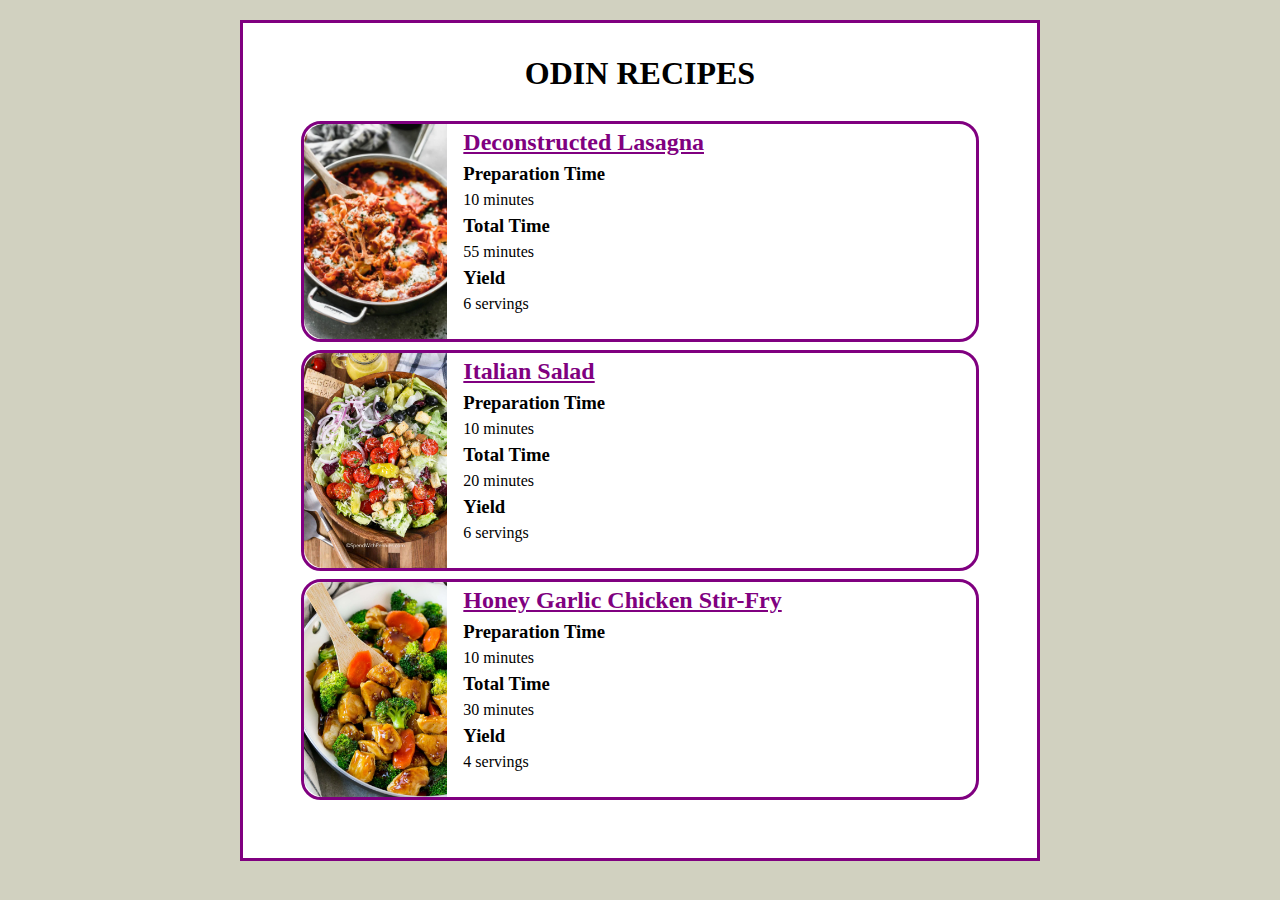
<file: index.html>
<!DOCTYPE html>
<html lang="en">
    <head>
        <meta charset="utf-8">
        <title>Odin Recipes</title>
        <link rel="stylesheet" href="./css/style.css">
    </head>

    <body>
        <div class="container">
            <div class="container-card">
                <h1>Odin Recipes</h1>

                <div class="card" id="lasagna-overview">
                    <img src="./img/lasagna.webp" alt="A lasagna.">

                    <div class="recipe-overview">
                        <h2 class="recipe-link"><a href="./recipes/lasagna.html">Deconstructed Lasagna</a></h2>

                        <section class="recipe-quick-info">
                            <ul class="quick-info-list">
                                <li>
                                    <h3>Preparation Time</h3>
                                    <p>10 minutes</p>
                                </li>
                                <li>
                                    <h3>Total Time</h3>
                                    <p>55 minutes</p>
                                </li>
                                <li>
                                    <h3>Yield</h3>
                                    <p>6 servings</p>
                                </li>
                            </ul>
                        </section>
                    </div>
                </div>

                <div class="card" id="salad-overview">
                    <img src="./img/salad.jpg" alt="A nice salad.">

                    <div class="recipe-overview">
                        <h2 class="recipe-link"><a href="./recipes/salad.html">Italian Salad</a></h2>

                        <section class="recipe-quick-info">
                            <ul class="quick-info-list">
                                <li>
                                    <h3>Preparation Time</h3>
                                    <p>10 minutes</p>
                                </li>
                                <li>
                                    <h3>Total Time</h3>
                                    <p>20 minutes</p>
                                </li>
                                <li>
                                    <h3>Yield</h3>
                                    <p>6 servings</p>
                                </li>
                            </ul>
                        </section>
                    </div>
                </div>

                <div class="card" id="stir-fry-overview">
                    <img src="./img/stir-fry.webp" alt="A chicken stir-fry.">

                    <div class="recipe-overview">
                        <h2 class="recipe-link"><a href="./recipes/chicken-stir-fry.html">Honey Garlic Chicken Stir-Fry</a></h2>

                        <section class="recipe-quick-info">
                            <ul class="quick-info-list">
                                <li>
                                    <h3>Preparation Time</h3>
                                    <p>10 minutes</p>
                                </li>
                                <li>
                                    <h3>Total Time</h3>
                                    <p>30 minutes</p>
                                </li>
                                <li>
                                    <h3>Yield</h3>
                                    <p>4 servings</p>
                                </li>
                            </ul>
                        </section>
                    </div>
                </div>

            </div>

        </div>
        
    </body>
</html>
</file>
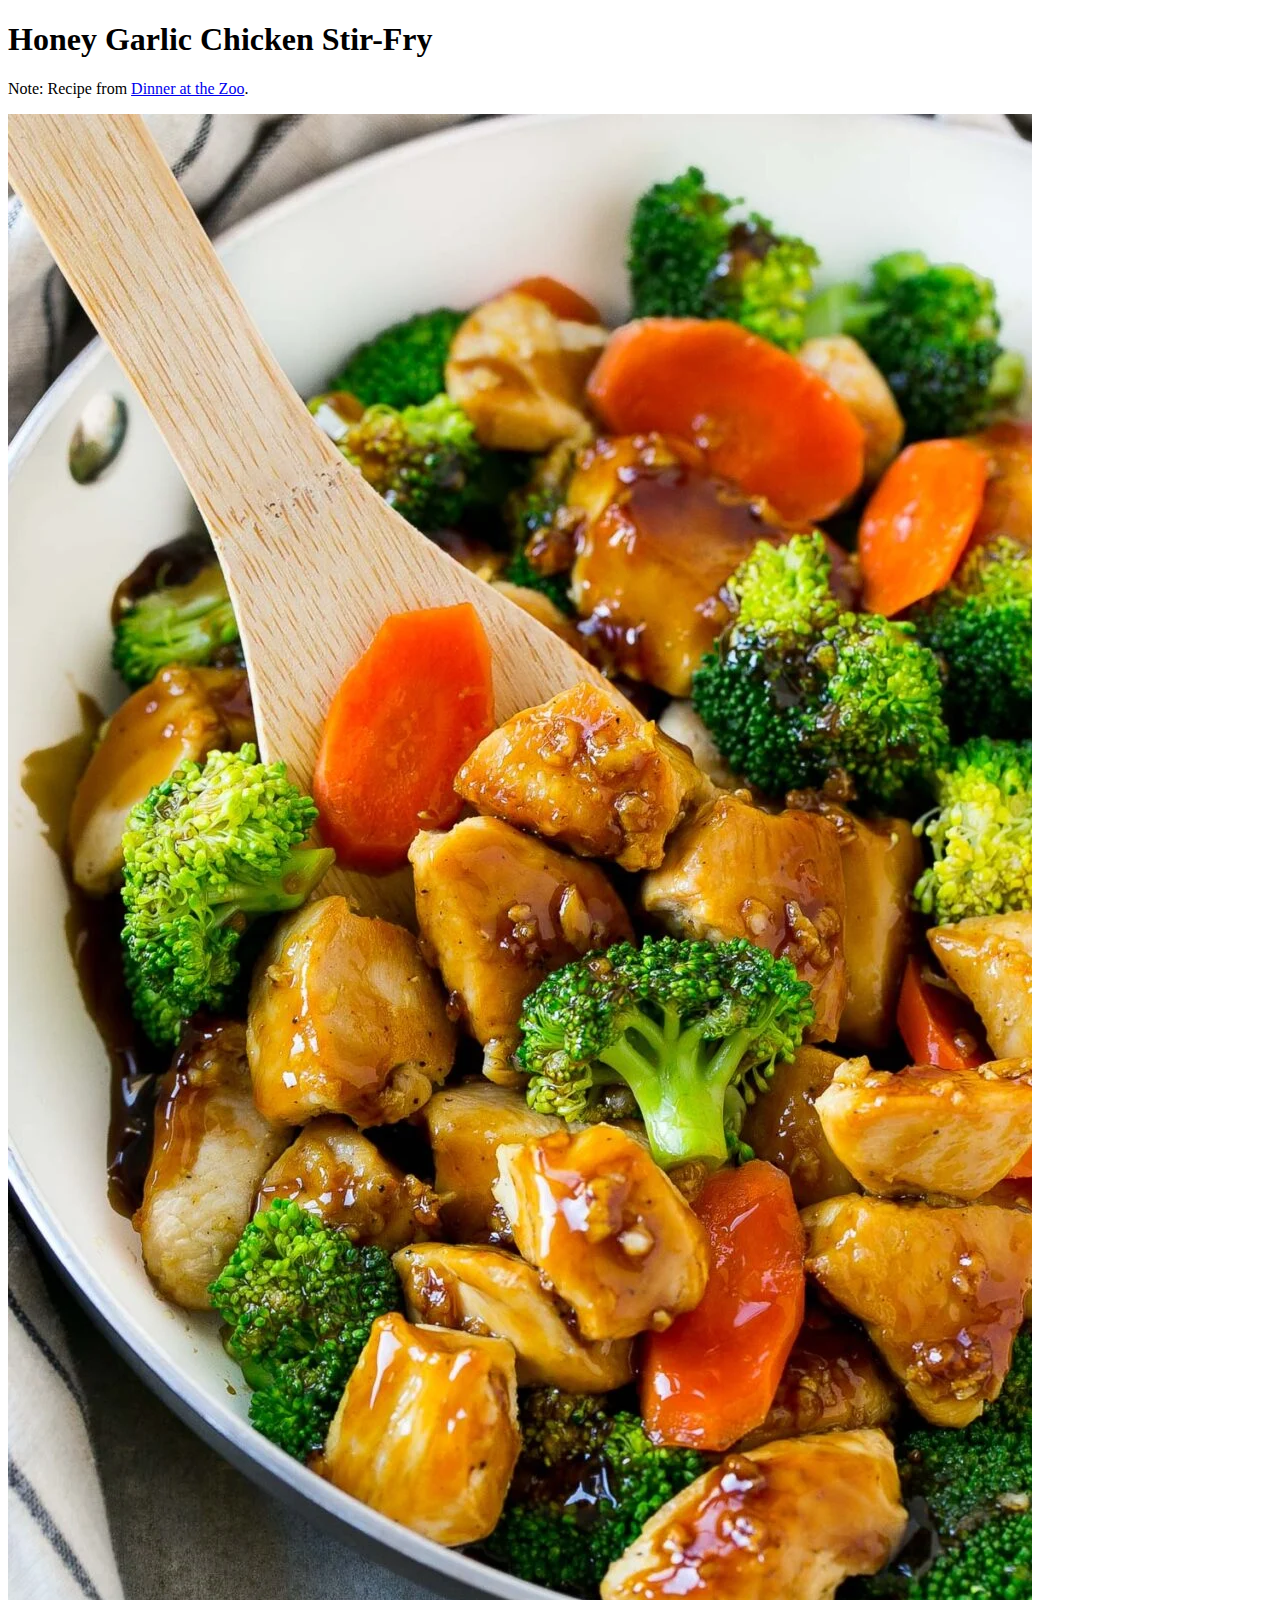
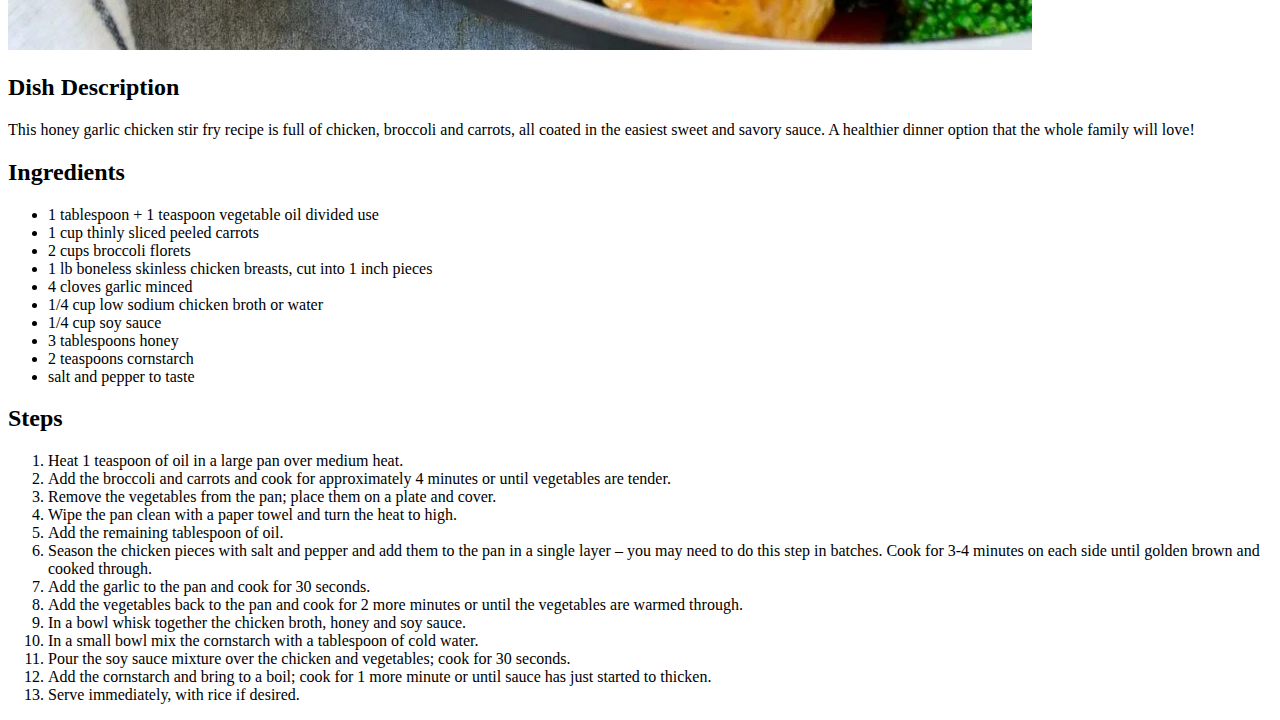
<file: recipes/chicken-stir-fry.html>
<!DOCTYPE html>
<html lang="en">

    <head>
        <meta charset="UTF-8">
        <title>Honey Garlic Chicken Stir-Fry</title>
    </head>

    <body>
        <h1>Honey Garlic Chicken Stir-Fry</h1>

        <p>Note: Recipe from <a href="https://www.dinneratthezoo.com/honey-garlic-chicken-stir-fry/">Dinner at the Zoo</a>.</p>

        <img src="../img/stir-fry.webp" alt="Image of Honey Garlic Chicken Stir-Fry in a pot with a wooden spatula.">
    
        <h2>Dish Description</h2>

        

        <p>
            This honey garlic chicken stir fry recipe is full of chicken, broccoli and carrots, all coated in the easiest sweet and savory sauce. A healthier dinner option that the whole family will love!
        </p>

        <h2>Ingredients</h2>

        <ul>
            <li>1 tablespoon + 1 teaspoon vegetable oil divided use</li>
            <li>1 cup thinly sliced peeled carrots</li>
            <li>2 cups broccoli florets</li>
            <li>1 lb boneless skinless chicken breasts, cut into 1 inch pieces</li>
            <li>4 cloves garlic minced</li>
            <li>1/4 cup low sodium chicken broth or water</li>
            <li>1/4 cup soy sauce</li>
            <li>3 tablespoons honey</li>
            <li>2 teaspoons cornstarch</li>
            <li>salt and pepper to taste</li>
        </ul>

        <h2>Steps</h2>

        <ol>
            <li>
                Heat 1 teaspoon of oil in a large pan over medium heat. 
            </li>
            <li>
                Add the broccoli and carrots and cook for approximately 4 minutes or until vegetables are tender.
            </li>
            <li>
                Remove the vegetables from the pan; place them on a plate and cover.

            </li>
            <li>
                Wipe the pan clean with a paper towel and turn the heat to high. 
            </li>
            <li>
                Add the remaining tablespoon of oil.
            </li>
            <li>
                Season the chicken pieces with salt and pepper and add them to the pan in a single layer – you may need to do this step in batches. Cook for 3-4 minutes on each side until golden brown and cooked through.
            </li>
            <li>
                Add the garlic to the pan and cook for 30 seconds.
            </li>
            <li>
                Add the vegetables back to the pan and cook for 2 more minutes or until the vegetables are warmed through.
            </li>
            <li>
                In a bowl whisk together the chicken broth, honey and soy sauce. 
            </li>
            <li>
                In a small bowl mix the cornstarch with a tablespoon of cold water.
            </li>
            <li>
                Pour the soy sauce mixture over the chicken and vegetables; cook for 30 seconds. 
            </li>
            <li>
                Add the cornstarch and bring to a boil; cook for 1 more minute or until sauce has just started to thicken.
            </li>
            <li>
                Serve immediately, with rice if desired.
            </li>
        </ol>
    
    </body>

</html>
</file>
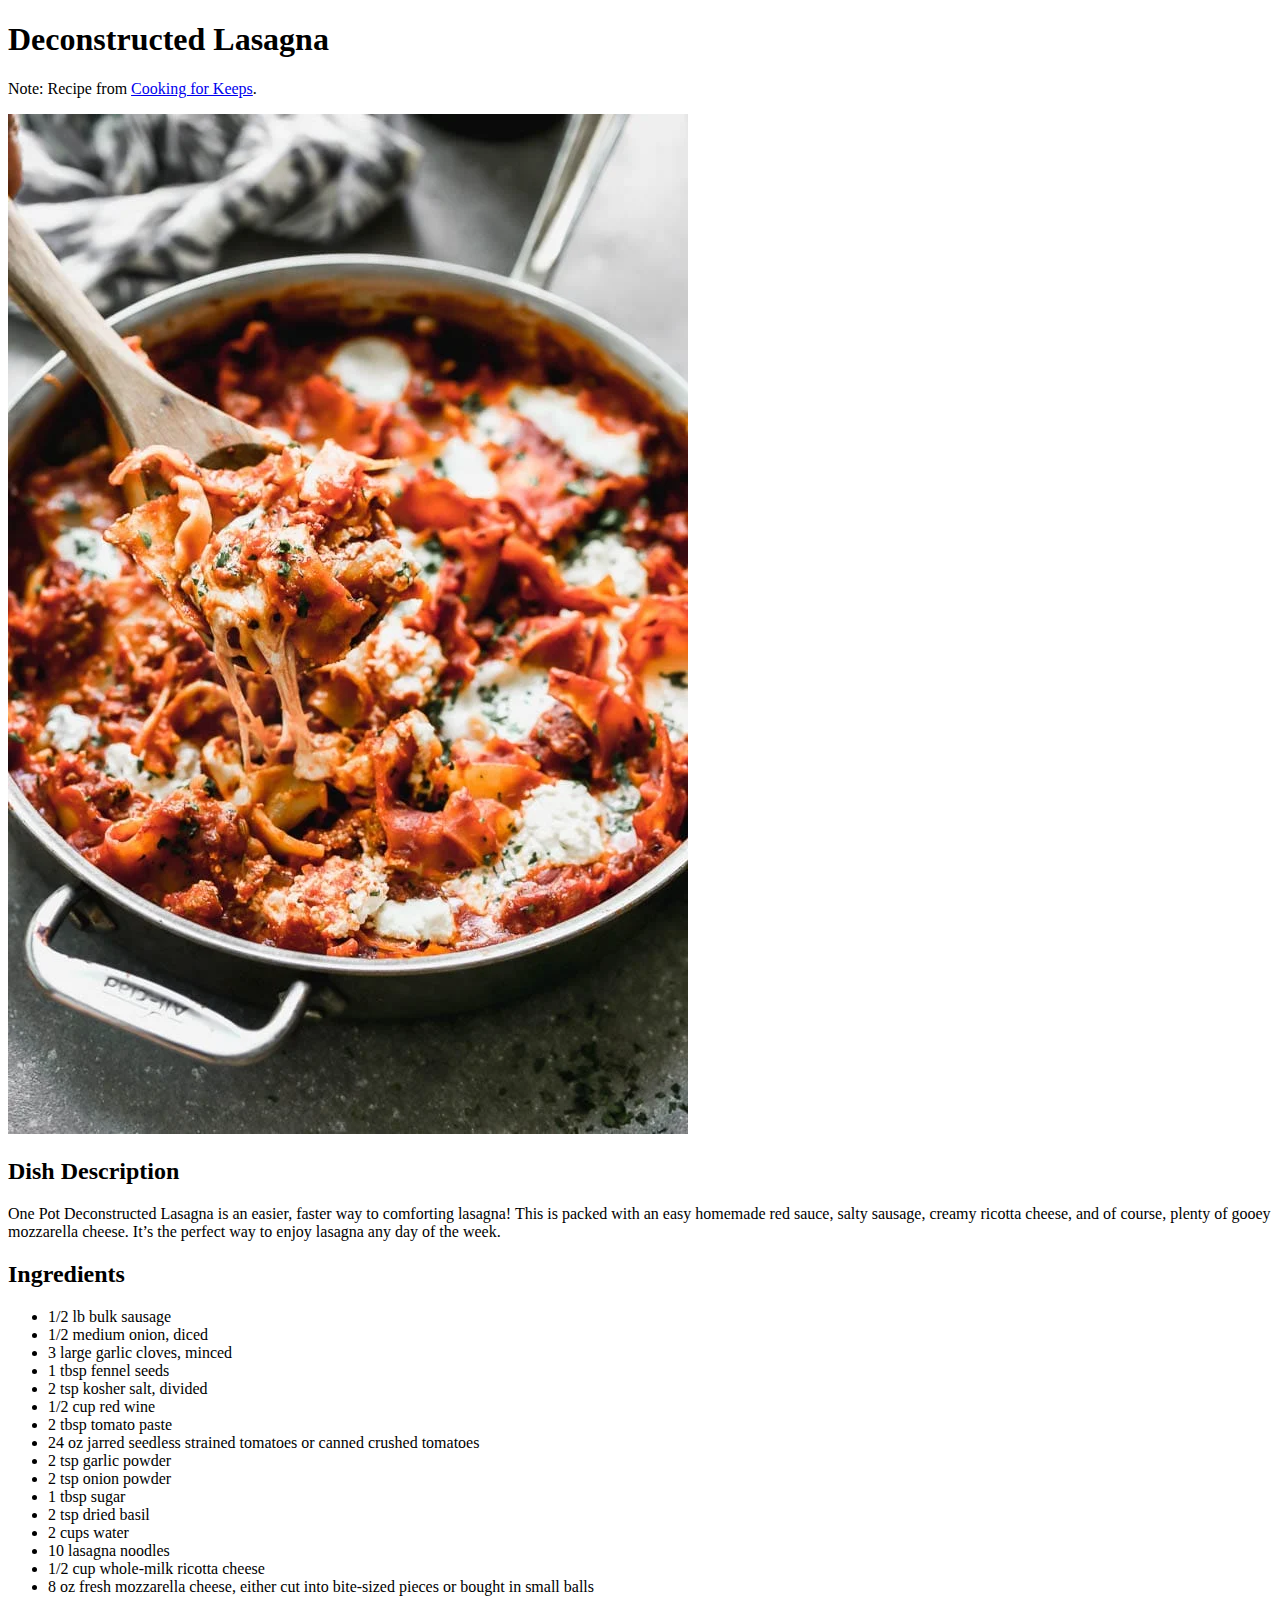
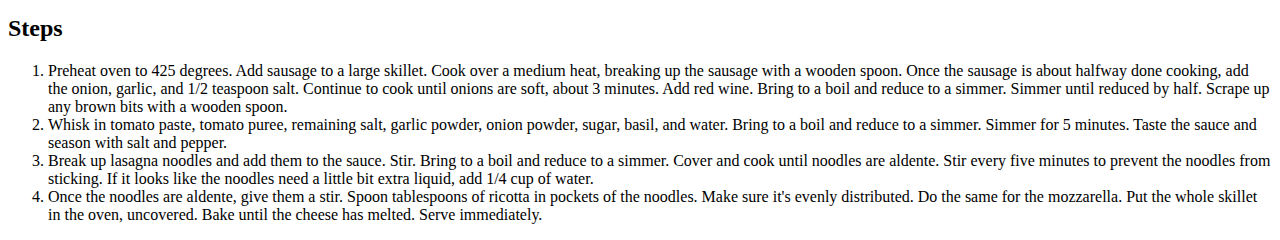
<file: recipes/lasagna.html>
<!DOCTYPE html>
<html lang="en">

    <head>
        <meta charset="UTF-8">
        <title>Deconstructed Lasagna</title>
    </head>

    <body>
        <h1>Deconstructed Lasagna</h1>

        <p>Note: Recipe from <a href="https://www.cookingforkeeps.com/one-pot-deconstructed-lasagna/#wprm-recipe-container-23111">Cooking for Keeps</a>.</p>

        <img src="../img/lasagna.webp" alt="Image of a deconstructed lasagna in a large skillet.">
    
        <h2>Dish Description</h2>

        

        <p>
            One Pot Deconstructed Lasagna is an easier, faster way to comforting lasagna! This is packed with an easy homemade red sauce, salty sausage, creamy ricotta cheese, and of course, plenty of gooey mozzarella cheese. It’s the perfect way to enjoy lasagna any day of the week.
        </p>

        <h2>Ingredients</h2>

        <ul>
            <li>1/2 lb bulk sausage</li>
            <li>1/2 medium onion, diced</li>
            <li>3 large garlic cloves, minced</li>
            <li>1 tbsp fennel seeds</li>
            <li>2 tsp kosher salt, divided</li>
            <li>1/2 cup red wine</li>
            <li>2 tbsp tomato paste</li>
            <li>24 oz jarred seedless strained tomatoes or canned crushed tomatoes</li>
            <li>2 tsp garlic powder</li>
            <li>2 tsp onion powder</li>
            <li>1 tbsp sugar</li>
            <li>2 tsp dried basil</li>
            <li>2 cups water</li>
            <li>10 lasagna noodles</li>
            <li>1/2 cup whole-milk ricotta cheese</li>
            <li>8 oz fresh mozzarella cheese, either cut into bite-sized pieces or bought in small balls</li>
        </ul>

        <h2>Steps</h2>

        <ol>
            <li>
                Preheat oven to 425 degrees. Add sausage to a large skillet. Cook over a medium heat, breaking up the sausage with a wooden spoon. Once the sausage is about halfway done cooking, add the onion, garlic, and 1/2 teaspoon salt. Continue to cook until onions are soft, about 3 minutes. Add red wine. Bring to a boil and reduce to a simmer. Simmer until reduced by half. Scrape up any brown bits with a wooden spoon.
            </li>
            <li>
                Whisk in tomato paste, tomato puree, remaining salt, garlic powder, onion powder, sugar, basil, and water. Bring to a boil and reduce to a simmer. Simmer for 5 minutes. Taste the sauce and season with salt and pepper.
            </li>
            <li>
                Break up lasagna noodles and add them to the sauce. Stir. Bring to a boil and reduce to a simmer. Cover and cook until noodles are aldente. Stir every five minutes to prevent the noodles from sticking. If it looks like the noodles need a little bit extra liquid, add 1/4 cup of water.
            </li>
            <li>
                Once the noodles are aldente, give them a stir. Spoon tablespoons of ricotta in pockets of the noodles. Make sure it's evenly distributed. Do the same for the mozzarella. Put the whole skillet in the oven, uncovered. Bake until the cheese has melted. Serve immediately.
            </li>
        </ol>
    
    </body>

</html>
</file>
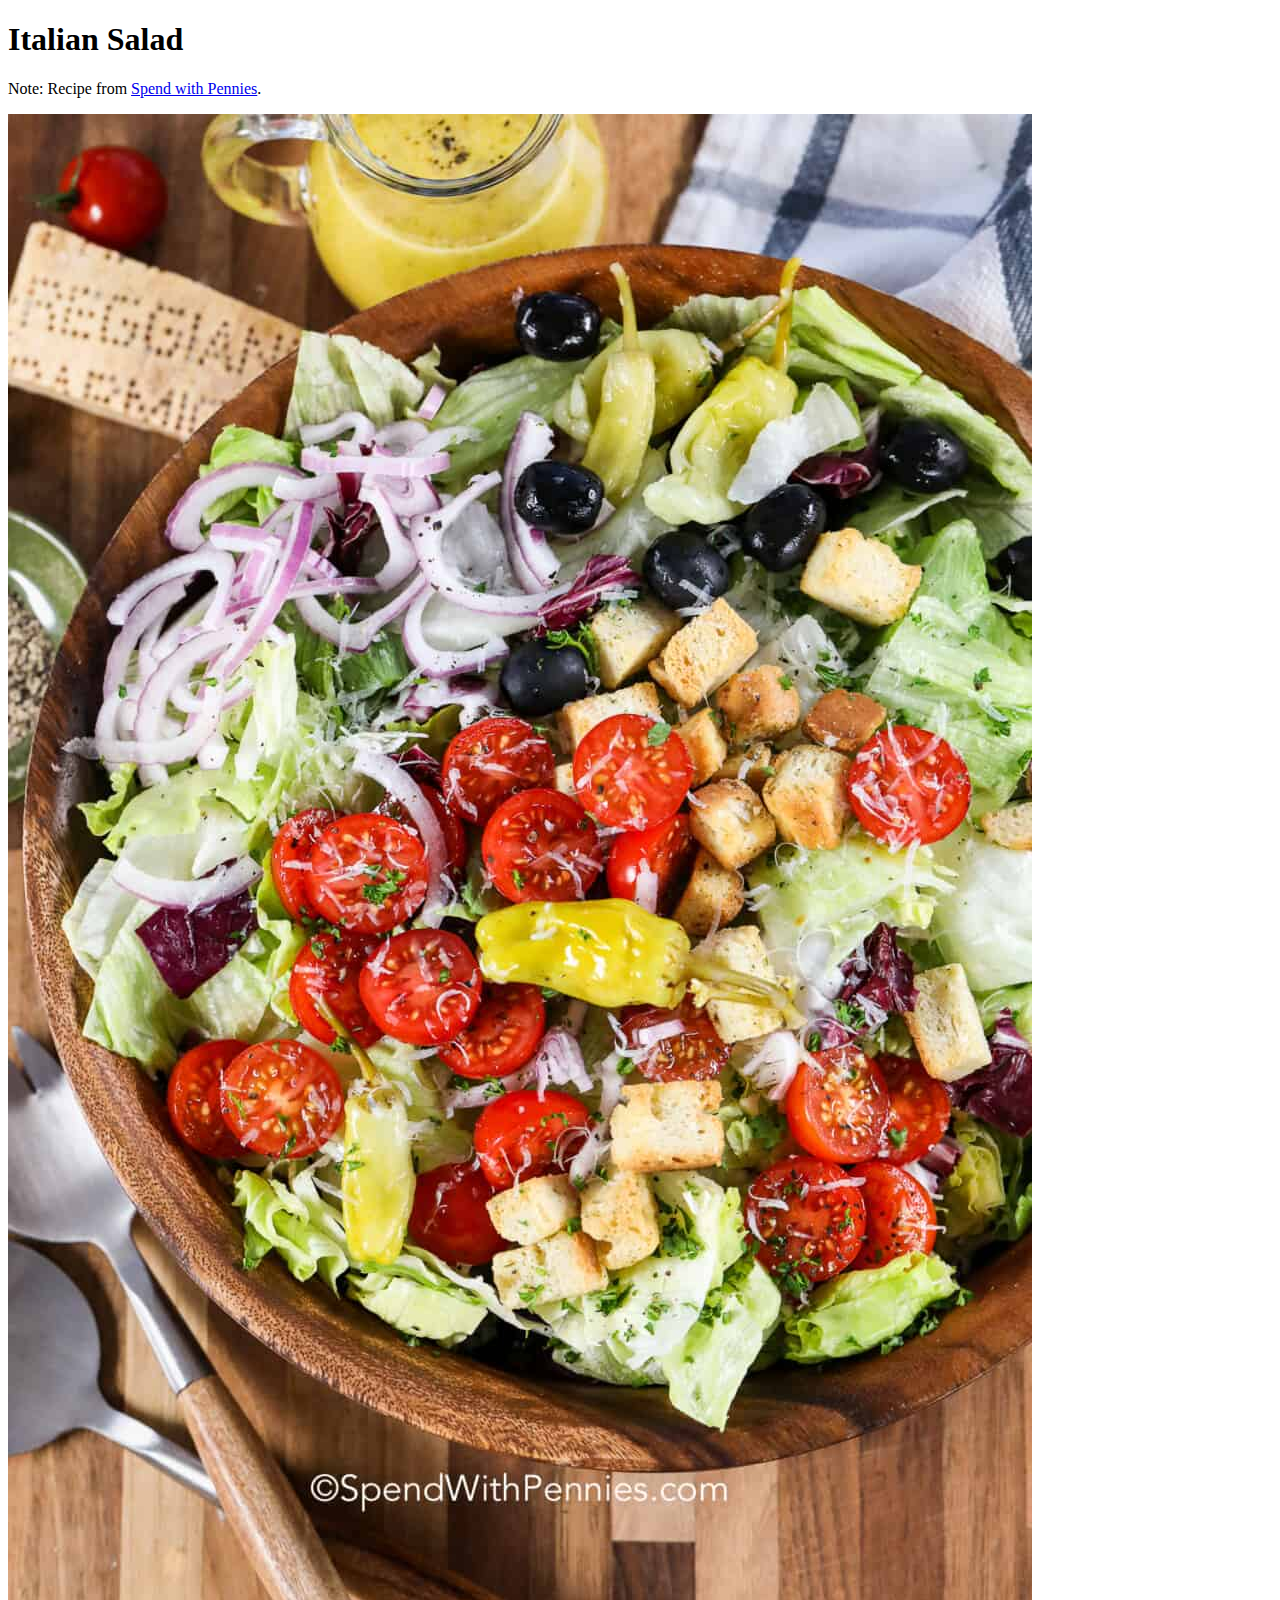
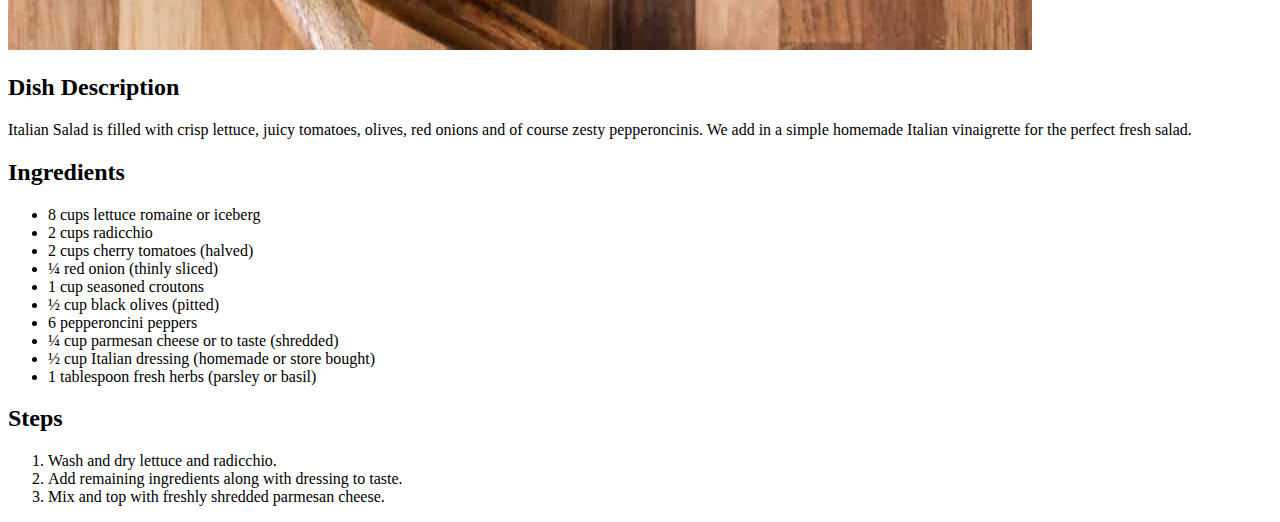
<file: recipes/salad.html>
<!DOCTYPE html>
<html lang="en">

    <head>
        <meta charset="UTF-8">
        <title>Italian Salad</title>
    </head>

    <body>
        <h1>Italian Salad</h1>

        <p>Note: Recipe from <a href="https://www.spendwithpennies.com/easy-italian-salad/">Spend with Pennies</a>.</p>

        <img src="../img/salad.jpg" alt="A large bowl of Italian Salad.">
    
        <h2>Dish Description</h2>

        

        <p>
            Italian Salad is filled with crisp lettuce, juicy tomatoes, olives, red onions and of course zesty pepperoncinis. We add in a simple homemade Italian vinaigrette for the perfect fresh salad.
        </p>

        <h2>Ingredients</h2>

        <ul>
            <li>8 cups lettuce romaine or iceberg</li>
            <li>2 cups radicchio</li>
            <li>2 cups cherry tomatoes (halved)</li>
            <li>¼ red onion (thinly sliced)</li>
            <li>1 cup seasoned croutons</li>
            <li>½ cup black olives (pitted)</li>
            <li>6 pepperoncini peppers</li>
            <li>¼ cup parmesan cheese or to taste (shredded)</li>
            <li>½ cup Italian dressing (homemade or store bought)</li>
            <li>1 tablespoon fresh herbs (parsley or basil)</li>
        </ul>

        <h2>Steps</h2>

        <ol>
            <li>
                Wash and dry lettuce and radicchio.
            </li>
            <li>
                Add remaining ingredients along with dressing to taste.
            </li>
            <li>
                Mix and top with freshly shredded parmesan cheese.
            </li>
        </ol>
    
    </body>

</html>
</file>
<file: css/style.css>
* {
    line-height: 1.5;
    margin: 0;
    padding: 0;
    box-sizing: border-box;
}

body {
    font-family: 'Times New Roman', Times, serif;
    background-color: rgb(209, 209, 192);
}

img {
    width: auto;
    height: 215px;
    display: inline-block;
    border-top-left-radius: 20px;
    border-bottom-left-radius: 20px;
    vertical-align: top;
}

h1 {
    text-align: center;
    margin: -24px 0 24px 0;
    text-transform: uppercase;
}

a {
    color: purple;
}

.container-card {
    width: 800px;
    margin: 20px auto;
    padding: 50px;
    /* box-shadow: inset; */
    border: 3px solid purple;
    background-color: white;
}

.card {
    border: 3px solid purple;
    margin: 8px;
    border-radius: 20px;
    /* box-shadow: inset; */
}

.recipe-overview {
    vertical-align: top;
    display: inline-block;
    padding-left: 12px;
}

.quick-info-list {
    list-style: none;
}
</file>
